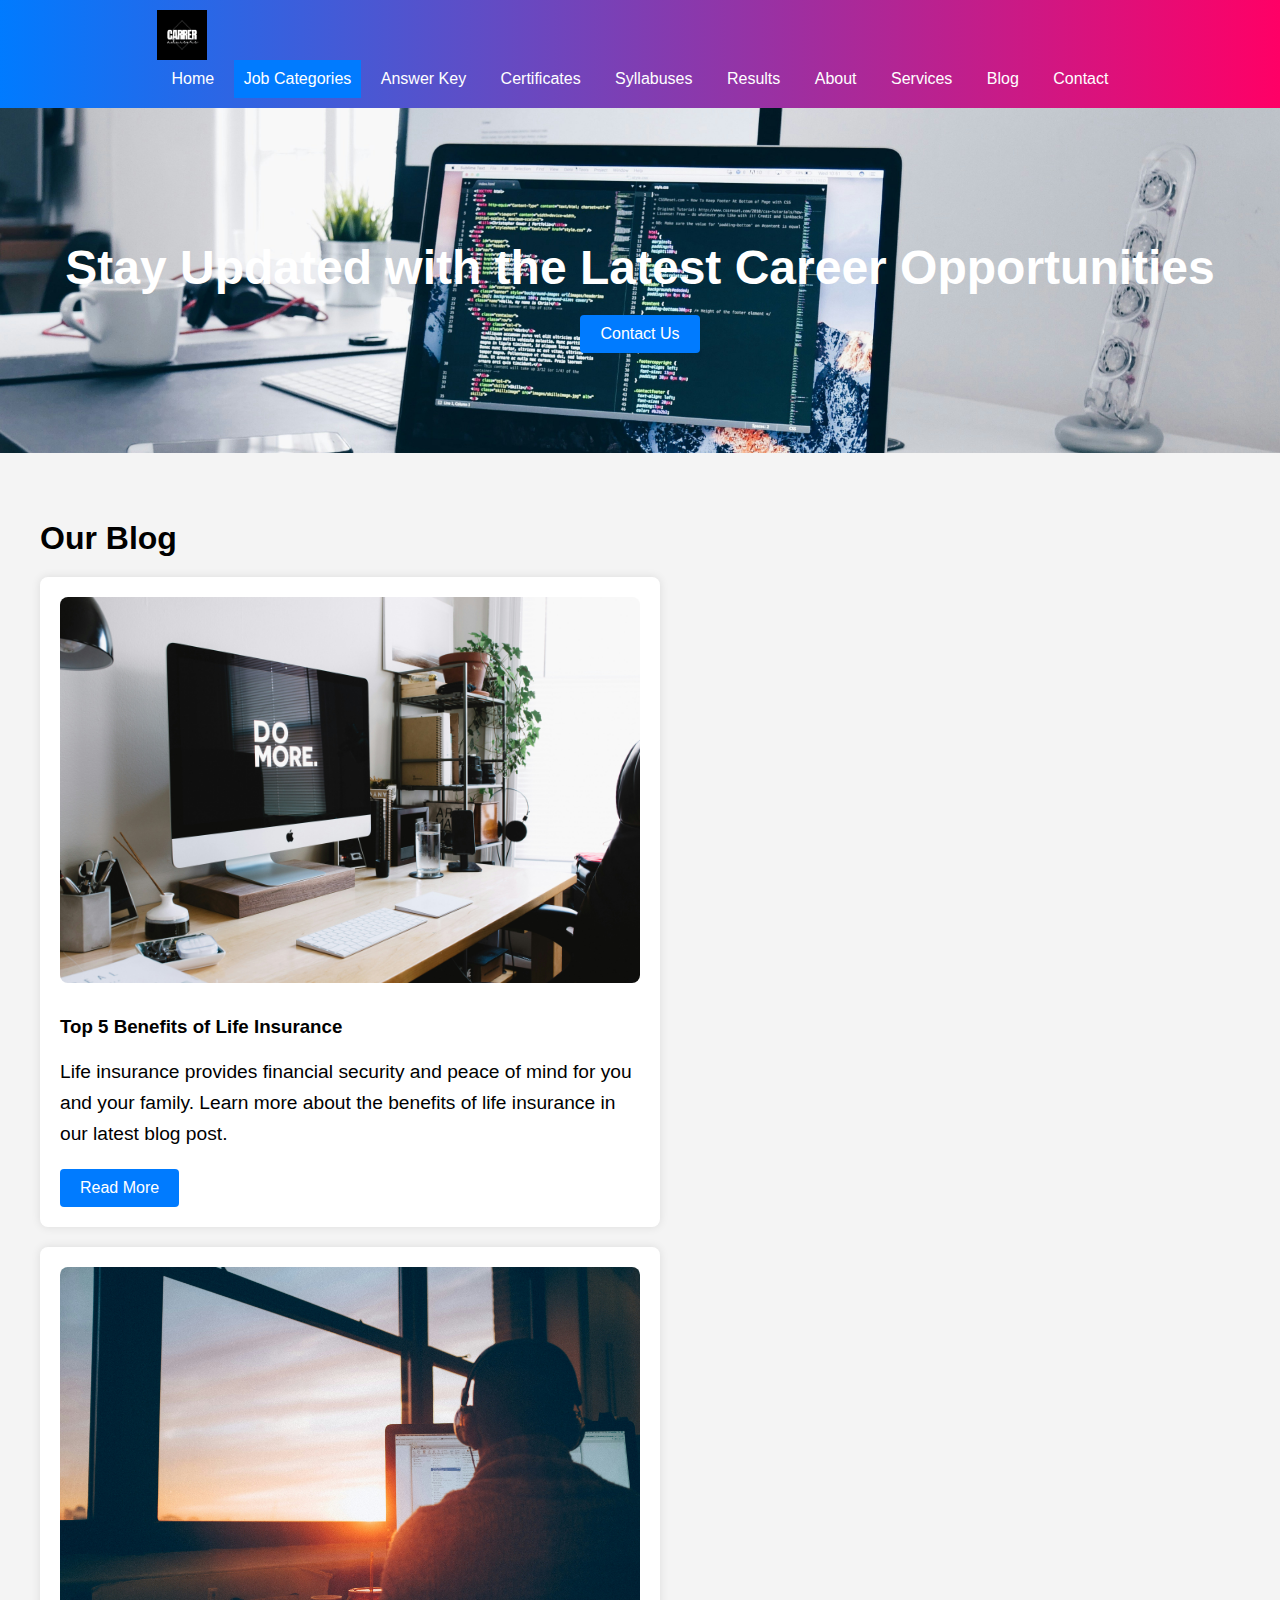
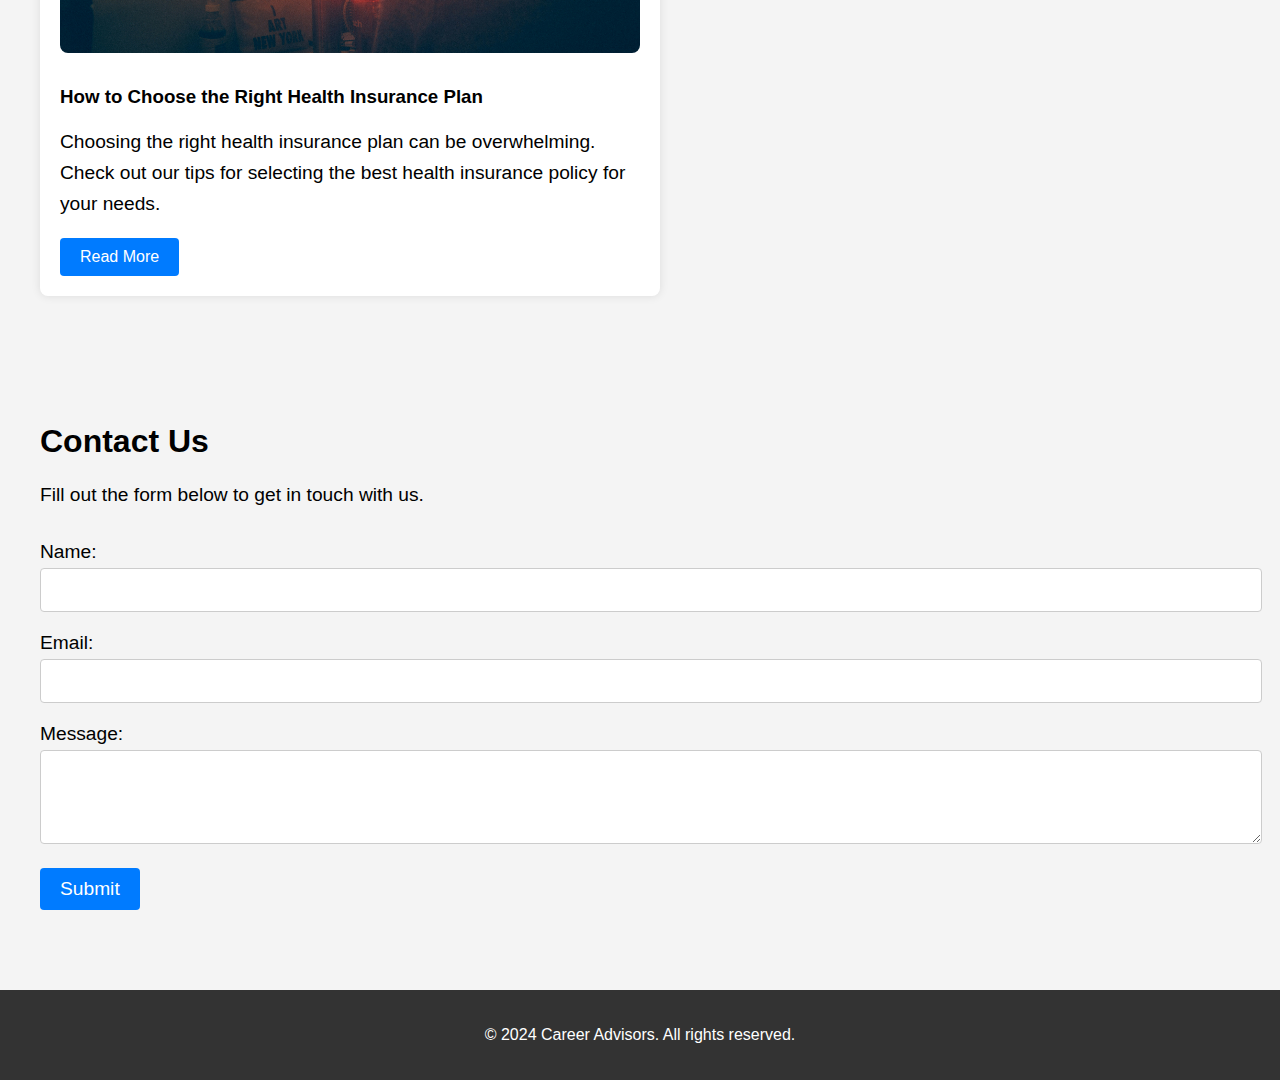
<file: index.html>
<!DOCTYPE html>
<html lang="en">

<head>
    <meta charset="UTF-8">
    <meta name="viewport" content="width=device-width, initial-scale=1.0">
    <title>Career Advisors</title>
    <!-- Add SEO Meta Tags -->
    <meta name="description"
        content="Get the latest updates on job notifications, syllabuses, and results. Stay informed with Career Updates.">
    <meta name="keywords" content="Career Updates, Jobs, Syllabus, Results, Notifications">

    <!-- Add CSS Styles -->
    <link rel="stylesheet" href="styles.css">
    <!-- Add jQuery -->
    <script src="https://code.jquery.com/jquery-3.6.0.min.js"></script>
</head>

<body>
    <!-- Fixed Navbar -->
    <nav class="navbar">
        <div class="container">
            <div class="navbar-logo"></div>
            <div class="hamburger" id="hamburger">
                <div class="line"></div>
                <div class="line"></div>
                <div class="line"></div>
            </div>
            <div class="navbar-items">
                <a href="#home">Home</a>
                <div class="dropdown">
                    <button class="dropbtn">Job Categories</button>
                    <div class="dropdown-content">
                        <a href="#">Government Jobs</a>
                        <a href="#">Private Sector Jobs</a>
                        <a href="#">Internships</a>
                    </div>
                </div>
                <a href="#answer-key">Answer Key</a>
                <a href="#certificates">Certificates</a>
                <a href="#syllabus">Syllabuses</a>
                <a href="#results">Results</a>
                <a href="#about">About</a>
                <a href="#services">Services</a>
                <a href="#blog">Blog</a>
                <a href="#contact">Contact</a>
            </div>
        </div>
        <div class="hamburger-menu" id="hamburgerMenu">
            <a href="#home">Home</a>
            <a href="#">Government Jobs</a>
            <a href="#">Private Sector Jobs</a>
            <a href="#">Internships</a>
            <a href="#answer-key">Answer Key</a>
            <a href="#certificates">Certificates</a>
            <a href="#syllabus">Syllabuses</a>
            <a href="#results">Results</a>
            <a href="#about">About</a>
            <a href="#services">Services</a>
            <a href="#blog">Blog</a>
            <a href="#contact">Contact</a>
        </div>
    </nav>

    <section class="cover">
        <div class="container">
            <div class="cover-content">
                <h1>Stay Updated with the Latest Career Opportunities</h1>
                <a href="#contact" class="btn btn-cover">Contact Us</a>
            </div>
        </div>
    </section>

    <!-- Blog Page -->
    <section id="blog" class="page">
        <div class="container">
            <h2>Our Blog</h2>
            <div class="card-container">
                <div class="card">
                    <img src="images/post1.jpg" alt="Blog Post Image">
                    <h3>Top 5 Benefits of Life Insurance</h3>
                    <p>Life insurance provides financial security and peace of mind for you and your family. Learn more
                        about the benefits of life insurance in our latest blog post.</p>
                    <a href="#" class="btn">Read More</a>
                </div>
                <div class="card">
                    <img src="images/post2.jpg" alt="Blog Post Image">
                    <h3>How to Choose the Right Health Insurance Plan</h3>
                    <p>Choosing the right health insurance plan can be overwhelming. Check out our tips for selecting
                        the best health insurance policy for your needs.</p>
                    <a href="#" class="btn">Read More</a>
                </div>
            </div>
        </div>
    </section>

    <!-- Contact Page -->
    <section id="contact" class="page">
        <div class="container">
            <h2>Contact Us</h2>
            <p>Fill out the form below to get in touch with us.</p>
            <form action="#" method="post" id="contact-form">
                <label for="name">Name:</label>
                <input type="text" id="name" name="name" required>
                <label for="email">Email:</label>
                <input type="email" id="email" name="email" required>
                <label for="message">Message:</label>
                <textarea id="message" name="message" rows="4" required></textarea>
                <input type="submit" value="Submit" class="btn">
            </form>
        </div>
    </section>

    <!-- Footer -->
    <footer>
        <div class="container">
            <p>&copy; 2024 Career Advisors. All rights reserved.</p>
        </div>
    </footer>

    <!-- Add JavaScript -->
    <script src="script.js"></script>
</body>

</html>
</file>
<file: styles.css>
body {
  font-family: 'Arial', sans-serif;
  margin: 0;
  padding: 0;
  background-color: #f4f4f4;
}

.container {
  max-width: 1200px;
  margin: 0 auto;
  padding: 0 20px;
}

.navbar {
  background: linear-gradient(90deg, #007bff, #ff0066);
  color: white;
  text-align: center;
  padding: 10px 0;
  position: sticky;
  top: 0;
  z-index: 1000;
  display: flex;
  align-items: center;
  justify-content: space-between;
}

.navbar a {
  margin: 0 15px;
  text-decoration: none;
  color: white;
  transition: color 0.3s;
}

.navbar a:hover {
  color: #ccc;
}

.navbar-logo {
  width: 50px;
  height: 50px;
  background: url('images/Black\ and\ White\ Minimalist\ Fashion\ Store\ Logo.png') no-repeat center;
  background-size: contain;
  margin-right:20px;
  order: 0;
}

.dropdown {
  position: relative;
  display: inline-block;
}

.dropbtn {
  background-color: #007bff;
  color: white;
  padding: 10px;
  font-size: 16px;
  border: none;
  cursor: pointer;
}

.dropdown-content {
  display: none;
  position: absolute;
  background-color: #f9f9f9;
  min-width: 160px;
  box-shadow: 0px 8px 16px 0px rgba(0,0,0,0.2);
  z-index: 1;
}

.dropdown-content a {
  color: black;
  padding: 12px 16px;
  text-decoration: none;
  display: block;
  text-align: left;
}

.dropdown-content a:hover {
  background-color: #f1f1f1;
}

.dropdown:hover .dropdown-content {
  display: block;
}

.page {
  padding: 40px 0;
}

.page h2 {
  font-size: 2em;
  margin-bottom: 20px;
}

.page p {
  font-size: 1.2em;
  line-height: 1.6;
}

.btn {
  display: inline-block;
  padding: 10px 20px;
  background-color: #007bff;
  color: white;
  text-decoration: none;
  border-radius: 4px;
  transition: background-color 0.3s;
}

.btn:hover {
  background-color: #0056b3;
}

.cover {
  background-image: url('images/story3.jpg');
  background-size: cover;
  background-position: center;
  color: white;
  text-align: center;
  padding: 100px 0;
}

.cover-content h1 {
  font-size: 3em;
  margin-bottom: 20px;
}

.card-container {
  display: flex;
  justify-content: space-between;
  flex-wrap: wrap;
}

.card {
  flex: 0 0 calc(50% - 20px);
  background-color: #fff;
  margin-bottom: 20px;
  padding: 20px;
  border-radius: 8px;
  box-shadow: 0 0 10px rgba(0, 0, 0, 0.1);
}

.card img {
  width: 100%;
  border-radius: 8px;
  margin-bottom: 10px;
}

/* Contact Form */
#contact-form {
  margin-top: 30px;
}

form label {
  display: block;
  margin-bottom: 5px;
  font-size: 1.2em;
}

form input[type="text"],
form input[type="email"],
form textarea {
  width: 100%;
  padding: 10px;
  margin-bottom: 20px;
  border: 1px solid #ccc;
  border-radius: 4px;
  font-size: 1.2em;
}

form input[type="submit"] {
  background-color: #007bff;
  color: white;
  padding: 10px 20px;
  border: none;
  border-radius: 4px;
  cursor: pointer;
  font-size: 1.2em;
  transition: background-color 0.3s;
}

form input[type="submit"]:hover {
  background-color: #0056b3;
}

/* Footer */
footer {
  background-color: #333;
  color: white;
  text-align: center;
  padding: 20px 0;
  margin-top: 40px;
}

/* Hamburger Menu */
.hamburger {
  display: none;
  flex-direction: column;
  justify-content: space-between;
  width: 30px;
  height: 20px;
  cursor: pointer;
  order: 1;
  margin-left: 15px;
}

.line {
  width: 100%;
  height: 4px;
  background-color: white;
  border-radius: 2px;
}

.hamburger-menu {
  display: none;
  flex-direction: column;
  background-color: #333;
  position: absolute;
  top: 60px;
  right: 0;
  z-index: 999;
  width: 100%;
}

.hamburger-menu a {
  padding: 10px;
  text-decoration: none;
  color: white;
  transition: background-color 0.3s;
}

.hamburger-menu a:hover {
  background-color: #555;
}

@media (max-width: 768px) {
  .navbar {
      flex-direction: column;
      align-items: flex-start;
      padding: 10px;
  }

  .navbar-logo {
      order: 1;
      margin-left: 15px;
  }

  .navbar a {
      display: none;
  }

  .page {
      padding: 30px 0;
  }

  .page h2 {
      font-size: 1.8em;
  }

  .page p {
      font-size: 1em;
  }

  form input[type="text"],
  form input[type="email"],
  form textarea {
      font-size: 1em;
  }

  .card {
      flex: 0 0 100%;
      margin-right: 0;
  }

  .hamburger {
      display: flex;
  }

  .hamburger-menu {
      display: none;
  }

  .navbar .container {
      flex-direction: column;
      align-items: flex-start;
  }

  .navbar-items {
      display: none;
  }

  .hamburger-menu {
      display: none;
  }

  .open {
      display: flex;
  }
}
</file>
